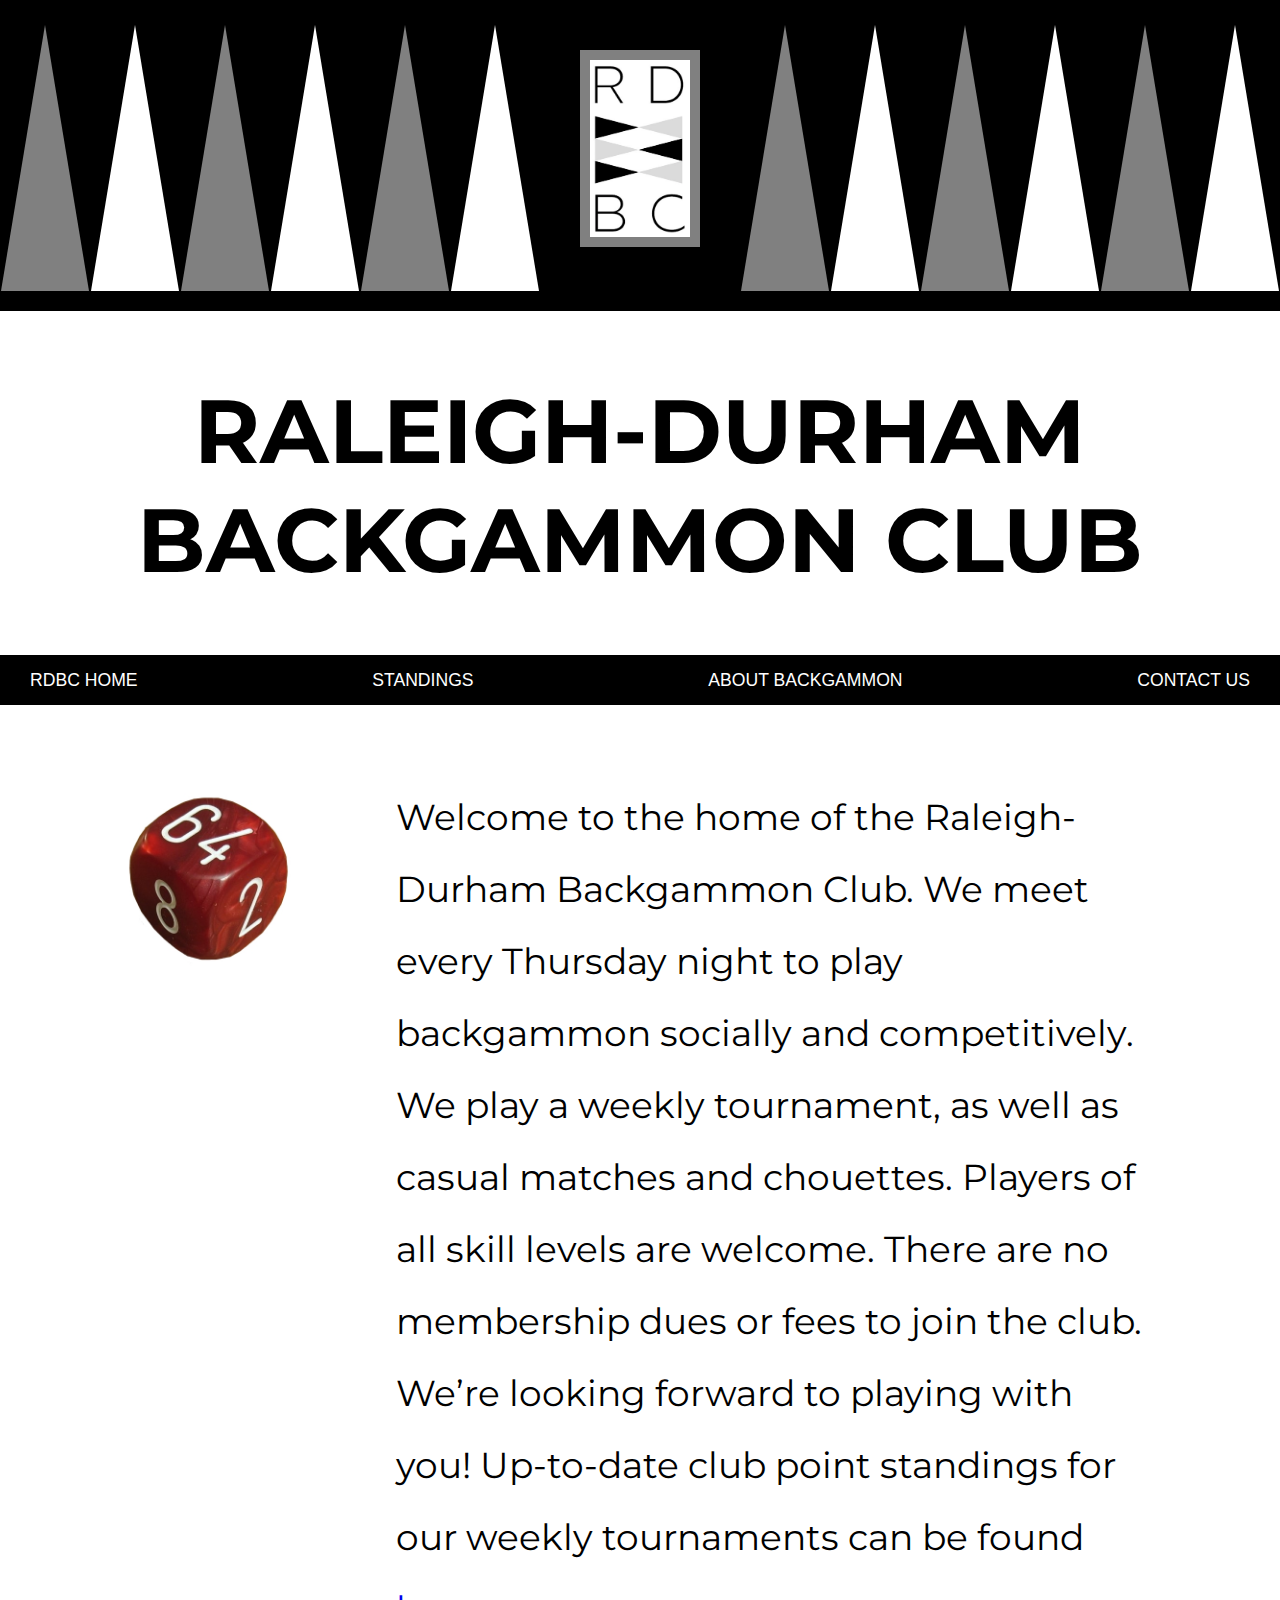
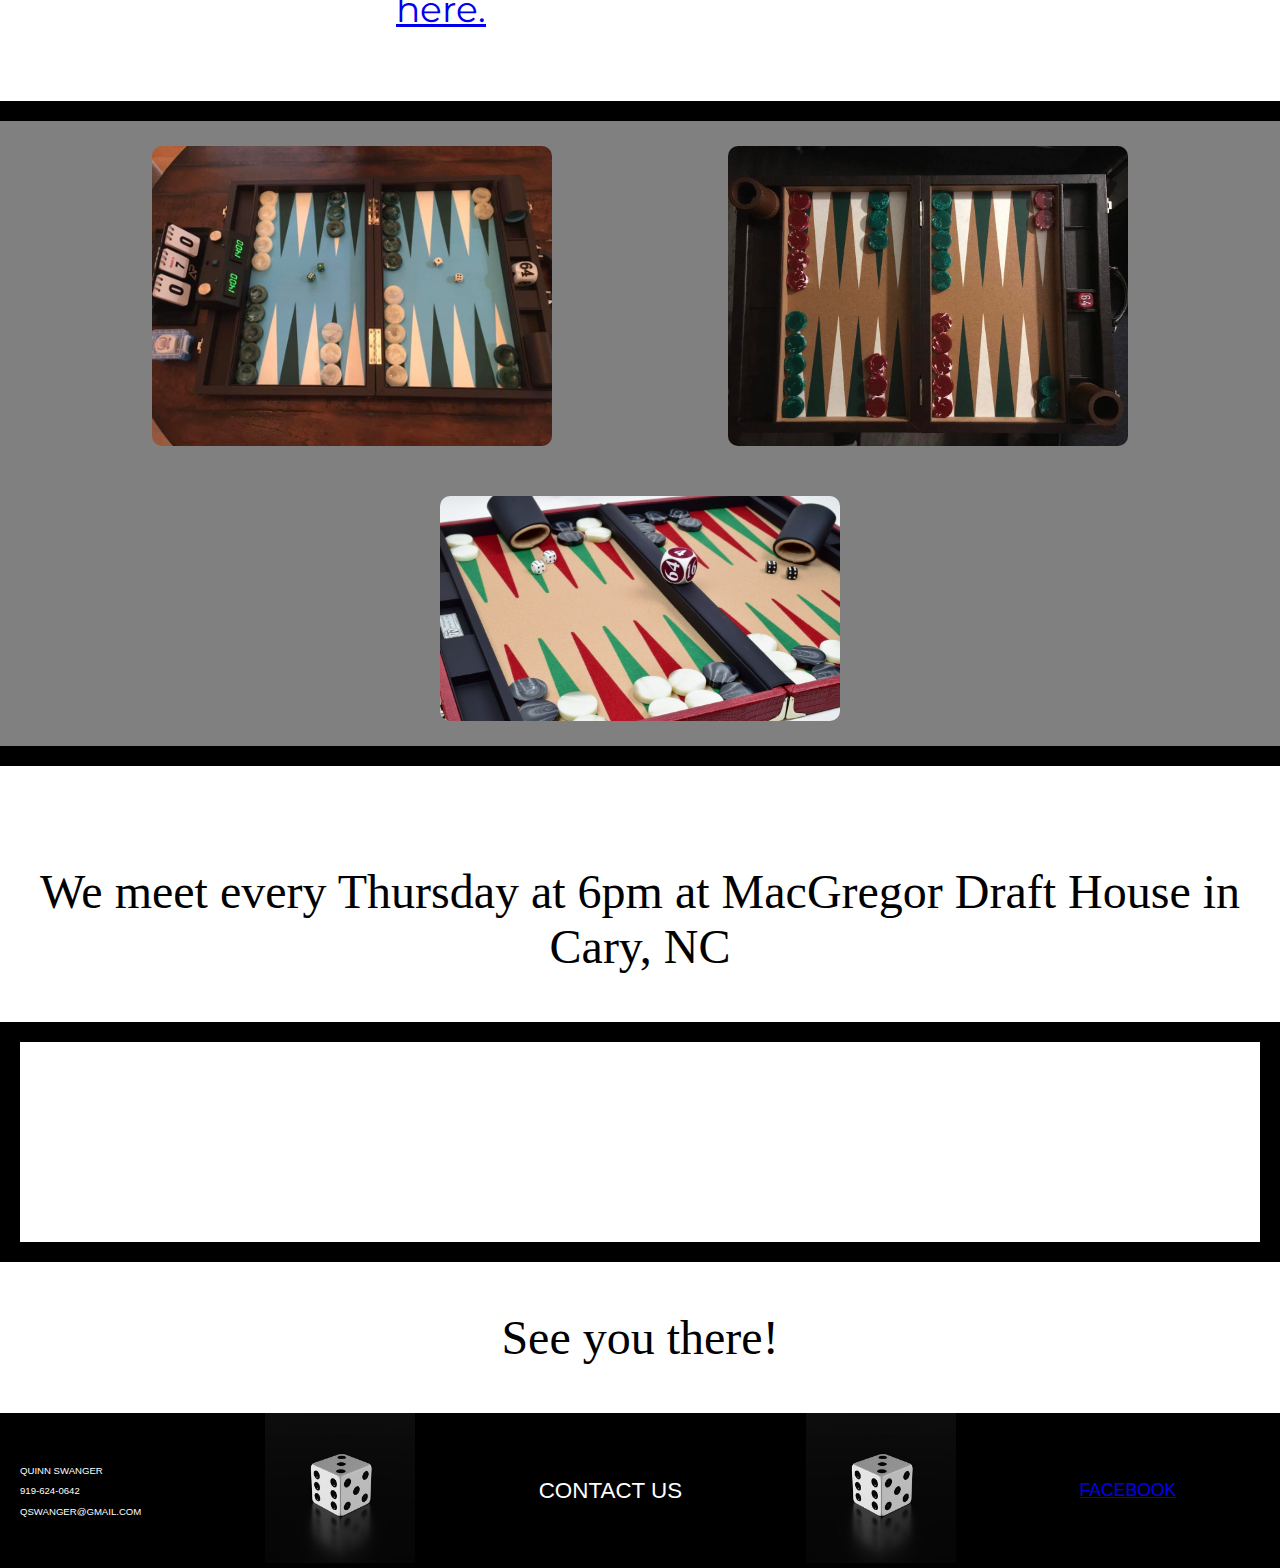
<file: index.html>
<!DOCTYPE html>
<html lang="en">
    <head>
        <title>Raleigh-Durham Backgammon Club</title>
        <link href="./styles.css" rel="stylesheet" type="text/css">
        <link rel="preconnect" href="https://fonts.googleapis.com">
        <link rel="preconnect" href="https://fonts.gstatic.com" crossorigin>
        <link href="https://fonts.googleapis.com/css2?family=Montserrat:wght@300;700&display=swap" rel="stylesheet">
        <link rel="icon" type="image/x-icon" href="./images/doublingcube.jpeg">
    </head>
    <body>
        <header>
            <div class="triangle triangle1">
                    <img src="./images/graytriangle.svg" alt="gray triangle" >
            </div>
            <div class="triangle wtriangle1">
                <img src="./images/whitetriangle.svg" alt="white triangle" >
            </div>
            <div class="triangle triangle2">
                <img src="./images/graytriangle.svg" alt="gray triangle" >
            </div>
            <div class="triangle wtriangle2">
                <img src="./images/whitetriangle.svg" alt="white triangle" >
            </div>
            <div class="triangle triangle3">
            <img src="./images/graytriangle.svg" alt="gray triangle" >
            </div>
            <div class="triangle wtriangle3">
                <img src="./images/whitetriangle.svg" alt="white triangle" >
            </div>
            <a class="logolink" href="./index.html">
                <img class="logo" src="./images/Logo.png" alt="Raleigh-Durham Backgammon Club logo" >
            </a>
            <div class="triangle triangle4">
                <img src="./images/graytriangle.svg" alt="gray triangle" >
            </div>
            <div class="triangle wtriangle4">
                <img src="./images/whitetriangle.svg" alt="white triangle" >
            </div>
            <div class="triangle triangle5">
                <img src="./images/graytriangle.svg" alt="gray triangle" >
            </div>
            <div class="triangle wtriangle5">
                <img src="./images/whitetriangle.svg" alt="white triangle" >
            </div>
            <div class="triangle triangle6">
                <img src="./images/graytriangle.svg" alt="gray triangle" >
            </div>
            <div class="triangle wtriangle6">
                <img src="./images/whitetriangle.svg" alt="white triangle" >
            </div>
        </header>
        <section class="title">
            <h1>Raleigh-Durham Backgammon Club</h1>
        </section>
        <section class="options">
            <div class="button button1">
                <a href="./index.html">RDBC Home</a>
            </div>
            <div class="button button2">
                <a href="https://docs.google.com/spreadsheets/d/1ndWIps442iWkI-ylXxl09KqJsaYdDgM8VWe2NruLmEw/edit?usp=sharing"  target="_blank">Standings</a>
            </div>
            <div class="button button3">
                <a href="./backgammon.html">About Backgammon</a>
            </div>
            <div class="button button4">
                <a href="./contact.html">Contact Us</a>
            </div>
        </section>
        <section class="paragraph">
            <img src="./images/doublingcube.jpeg" alt="doubling cube" >
            <p>     Welcome to the home of the Raleigh-Durham Backgammon Club. We meet every Thursday night to play backgammon socially and competitively. We play a weekly tournament, as well as casual matches and chouettes. Players of all skill levels are welcome. There are no membership dues or fees to join the club.

                We’re looking forward to playing with you!
                
                Up-to-date club point standings for our weekly tournaments can be found <span><a href="https://docs.google.com/spreadsheets/d/1ndWIps442iWkI-ylXxl09KqJsaYdDgM8VWe2NruLmEw/edit?usp=sharing" target="_blank">here.</a></span> </p>
        </section>
        <section class="images">
            <img src="./images/backgammonboard.jpeg" alt="backgammon board">
            <img src="./images/OBG.jpeg" alt="backgammon board" >
            <img src="./images/niceboard.jpeg" alt="backgammon board" >
        </section>
        <section class="map">
            <p>We meet every Thursday at 6pm at MacGregor Draft House in Cary, NC</p>
            <iframe width="100%" height="200" frameborder="0" scrolling="no" marginheight="0" marginwidth="0" src="https://maps.google.com/maps?width=100%25&amp;height=200&amp;hl=en&amp;q=107%20Edinburgh%20S%20Dr,%20Cary,%20NC%2027511+(MacGregor%20Draft%20House)&amp;t=&amp;z=13&amp;ie=UTF8&amp;iwloc=B&amp;output=embed"><a href="https://www.gps.ie/">gps vehicle tracker</a></iframe>
            <p>See you there!</p>
        </section>
        <footer>
            <div class="footer-container">
                <div class="footer-div contact">
                    <p>Quinn Swanger</p> 
                    <p>919-624-0642</p>
                    <p>qswanger@gmail.com</p>
                </div>
                <div class="footer-div">
                    <img class="dice" src="./images/dice.jpeg" alt="single white die" >
                </div>
                <div class="footer-div">
                    <p class="footer2">Contact us</p>
                </div>
                <div class="footer-div">
                    <img class="dice" src="./images/dice.jpeg" alt="single white die" >
                </div>
                <div class="footer-div">
                    <p class="footer3"><a href="https://www.facebook.com/groups/365944401859202">Facebook</a></p>
                </div>
            </div>
        </footer>
    </body>
</html>
</file>
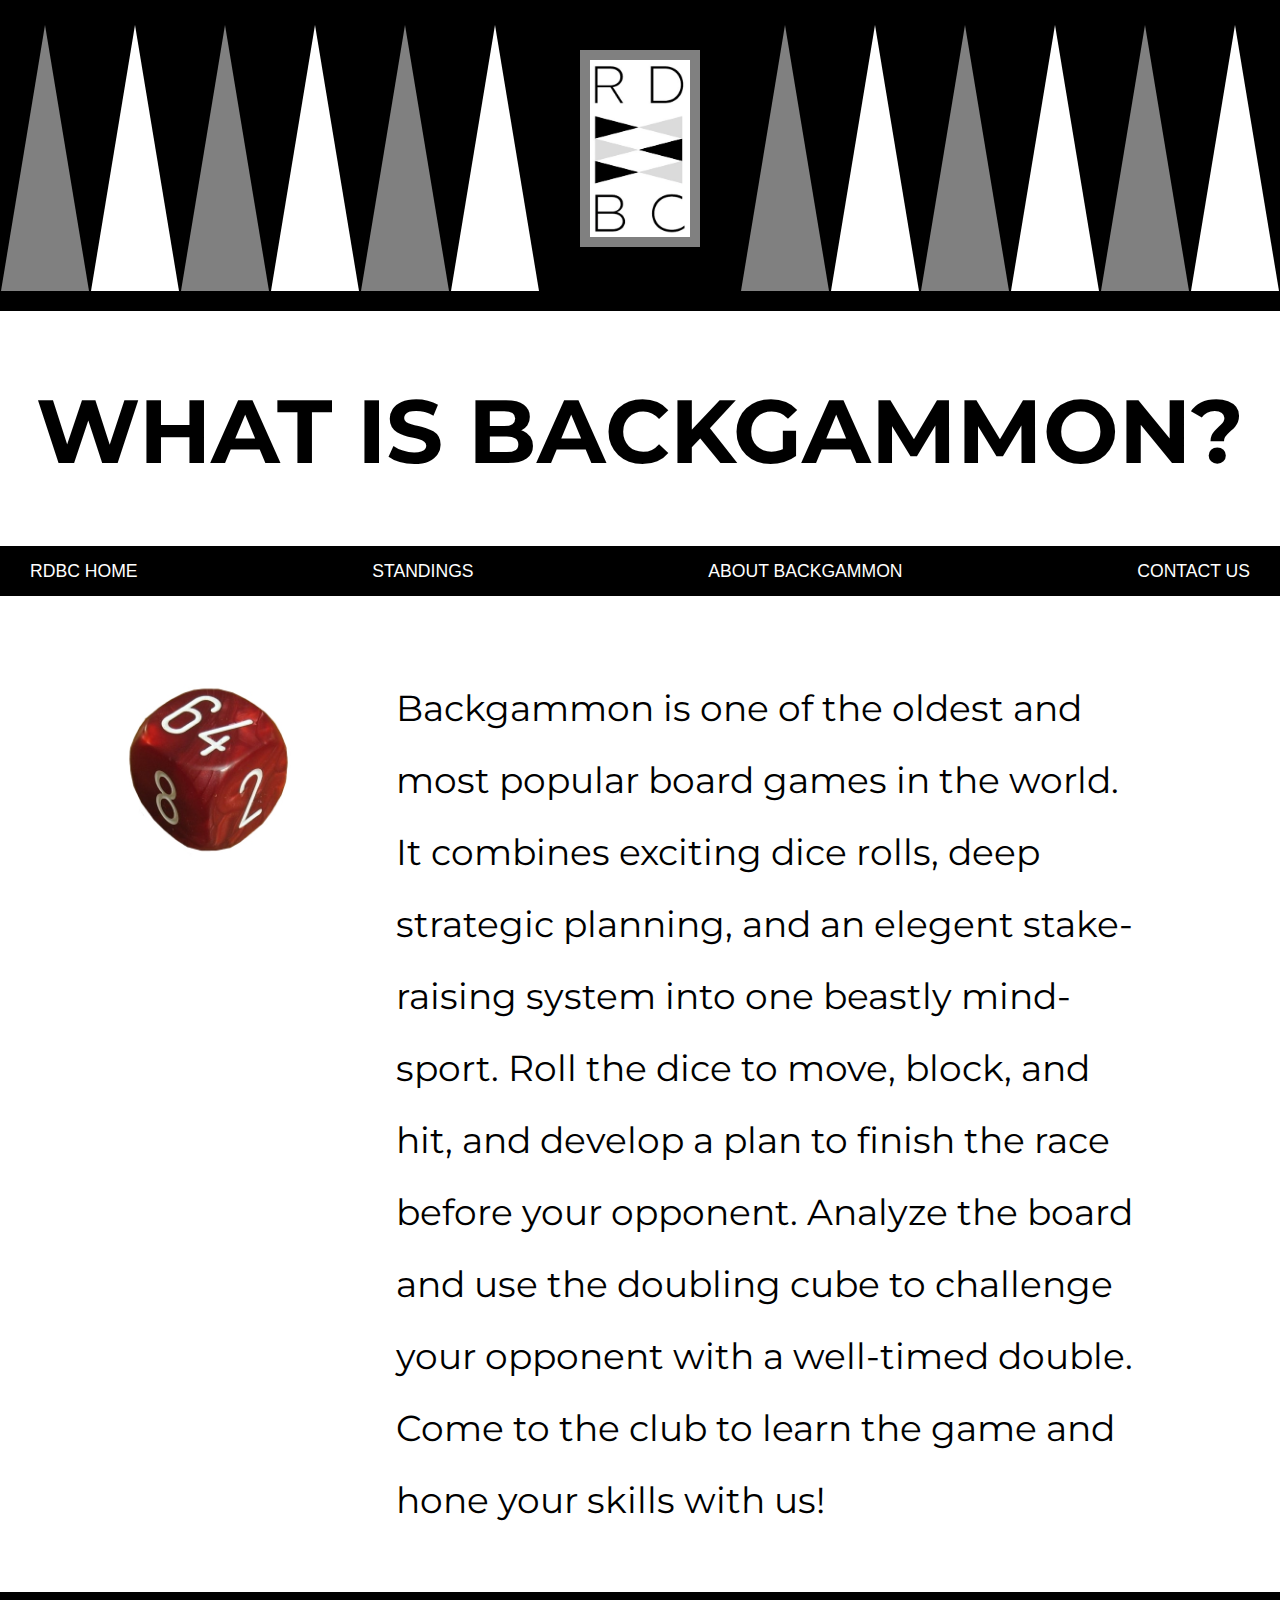
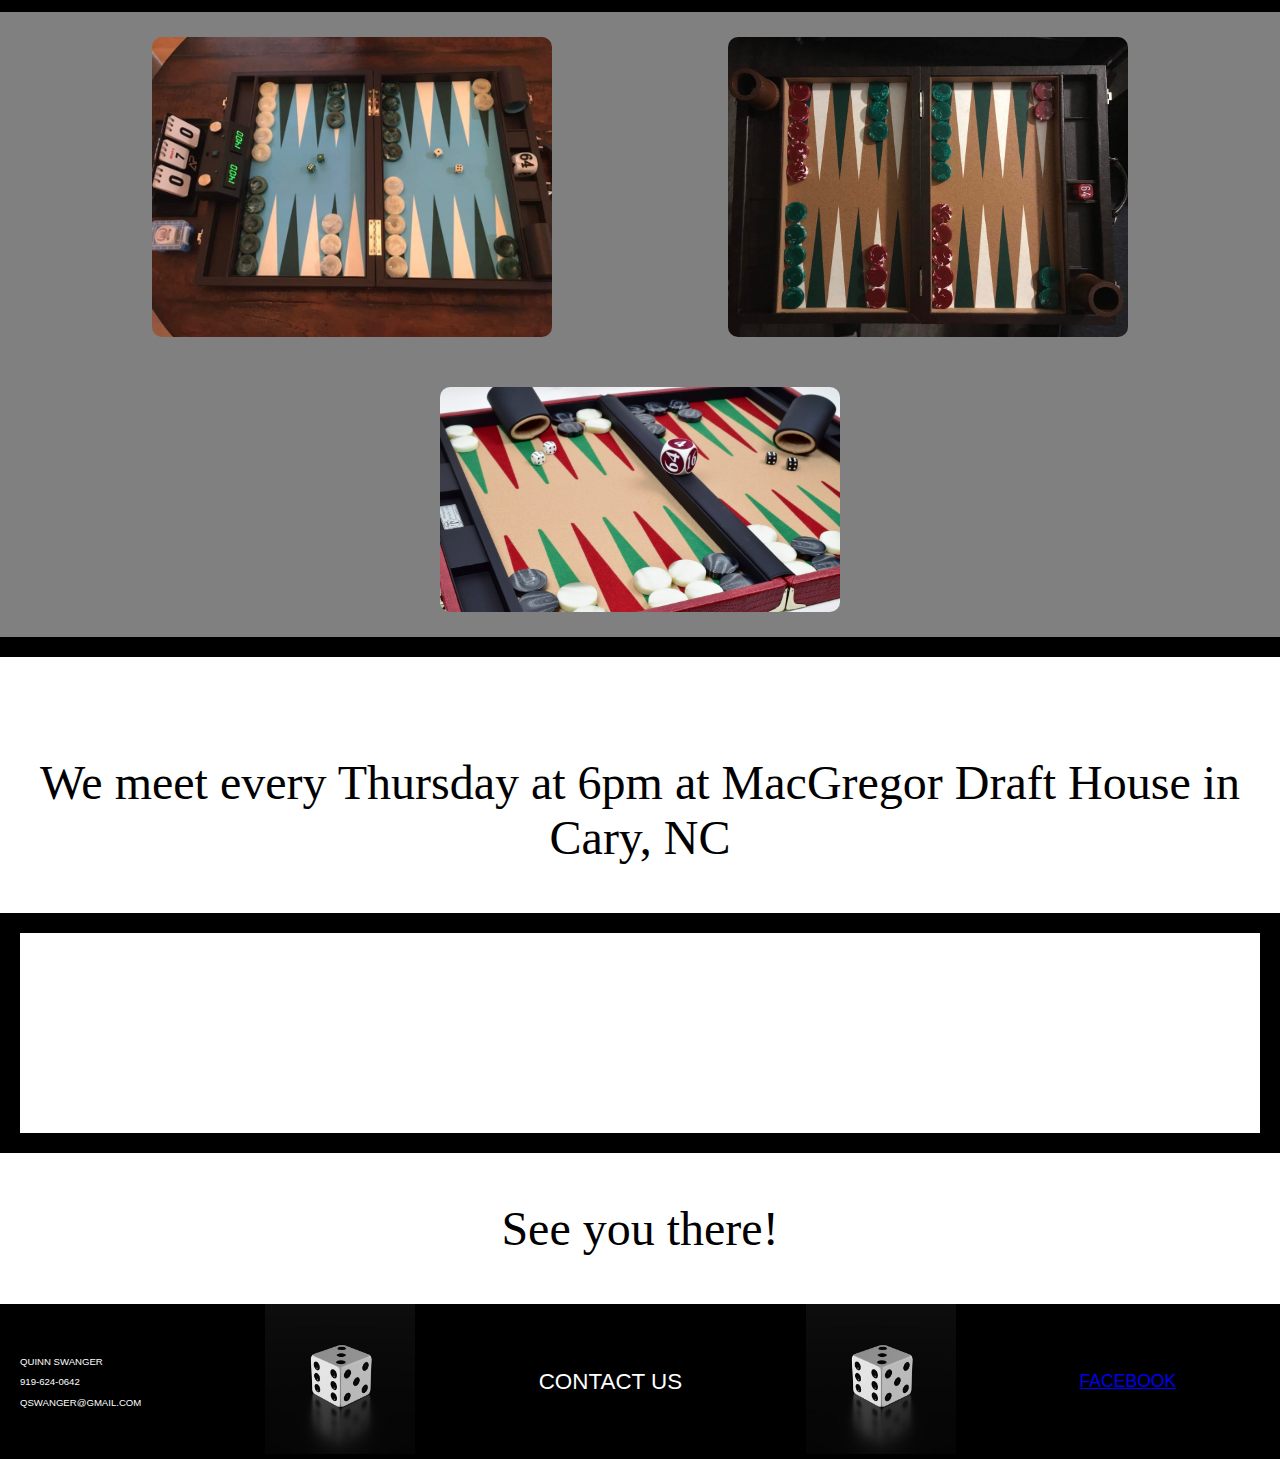
<file: backgammon.html>
<!DOCTYPE html>
<html lang="en">
    <head>
        <title>What is Backgammon?</title>
        <link href="./styles.css" rel="stylesheet" type="text/css">
        <link rel="preconnect" href="https://fonts.googleapis.com">
        <link rel="preconnect" href="https://fonts.gstatic.com" crossorigin>
        <link href="https://fonts.googleapis.com/css2?family=Montserrat:wght@300;700&display=swap" rel="stylesheet">
        <link rel="icon" type="image/x-icon" href="./images/doublingcube.jpeg">
    </head>
    <body>
        <header>
            <div class="triangle triangle1">
                    <img src="./images/graytriangle.svg" alt="gray triangle" >
            </div>
            <div class="triangle wtriangle1">
                <img src="./images/whitetriangle.svg" alt="white triangle" >
            </div>
            <div class="triangle triangle2">
                <img src="./images/graytriangle.svg" alt="gray triangle" >
            </div>
            <div class="triangle wtriangle2">
                <img src="./images/whitetriangle.svg" alt="white triangle" >
            </div>
            <div class="triangle triangle3">
            <img src="./images/graytriangle.svg" alt="gray triangle" >
            </div>
            <div class="triangle wtriangle3">
                <img src="./images/whitetriangle.svg" alt="white triangle" >
            </div>
            <a class="logolink" href="./index.html">
                <img class="logo" src="./images/Logo.png" alt="Raleigh-Durham Backgammon Club logo" >
            </a>
            <div class="triangle triangle4">
                <img src="./images/graytriangle.svg" alt="gray triangle" >
            </div>
            <div class="triangle wtriangle4">
                <img src="./images/whitetriangle.svg" alt="white triangle" >
            </div>
            <div class="triangle triangle5">
                <img src="./images/graytriangle.svg" alt="gray triangle" >
            </div>
            <div class="triangle wtriangle5">
                <img src="./images/whitetriangle.svg" alt="white triangle" >
            </div>
            <div class="triangle triangle6">
                <img src="./images/graytriangle.svg" alt="gray triangle" >
            </div>
            <div class="triangle wtriangle6">
                <img src="./images/whitetriangle.svg" alt="white triangle" >
            </div>
        </header>
        <section class="title">
            <h1>What is Backgammon?</h1>
        </section>
        <section class="options">
            <div class="button button1">
                <a href="./index.html">RDBC Home</a>
            </div>
            <div class="button button2">
                <a href="https://docs.google.com/spreadsheets/d/1ndWIps442iWkI-ylXxl09KqJsaYdDgM8VWe2NruLmEw/edit?usp=sharing"  target="_blank">Standings</a>
            </div>
            <div class="button button3">
                <a href="./backgammon.html">About Backgammon</a>
            </div>
            <div class="button button4">
                <a href="./contact.html">Contact Us</a>
            </div>
        </section>
        <section class="paragraph">
            <img src="./images/doublingcube.jpeg" alt="doubling cube" >
            <p>     Backgammon is one of the oldest and most popular board games in the world. It combines exciting dice rolls, deep strategic planning,
                and an elegent stake-raising system into one beastly mind-sport. Roll the dice to move, block, and hit, and develop a plan to finish the race before your opponent. 
                Analyze the board and use the doubling cube to challenge your opponent with a well-timed double. Come to the club to learn the game and hone your skills with us!</p>
        </section>
        <section class="images">
            <img src="./images/backgammonboard.jpeg" alt="backgammon board">
            <img src="./images/OBG.jpeg" alt="backgammon board" >
            <img src="./images/niceboard.jpeg" alt="backgammon board" >
        </section>
        <section class="map">
            <p>We meet every Thursday at 6pm at MacGregor Draft House in Cary, NC</p>
            <iframe width="100%" height="200" frameborder="0" scrolling="no" marginheight="0" marginwidth="0" src="https://maps.google.com/maps?width=100%25&amp;height=200&amp;hl=en&amp;q=107%20Edinburgh%20S%20Dr,%20Cary,%20NC%2027511+(MacGregor%20Draft%20House)&amp;t=&amp;z=13&amp;ie=UTF8&amp;iwloc=B&amp;output=embed"><a href="https://www.gps.ie/">gps vehicle tracker</a></iframe>
            <p>See you there!</p>
        </section>
        <footer>
            <div class="footer-container">
                <div class="footer-div contact">
                    <p>Quinn Swanger</p> 
                    <p>919-624-0642</p>
                    <p>qswanger@gmail.com</p>
                </div>
                <div class="footer-div">
                    <img class="dice" src="./images/dice.jpeg" alt="single white die" >
                </div>
                <div class="footer-div">
                    <p class="footer2">Contact us</p>
                </div>
                <div class="footer-div">
                    <img class="dice" src="./images/dice.jpeg" alt="single white die" >
                </div>
                <div class="footer-div">
                    <p class="footer3"><a href="https://www.facebook.com/groups/365944401859202">Facebook</a></p>
                </div>
            </div>
        </footer>
    </body>
</html>
</file>
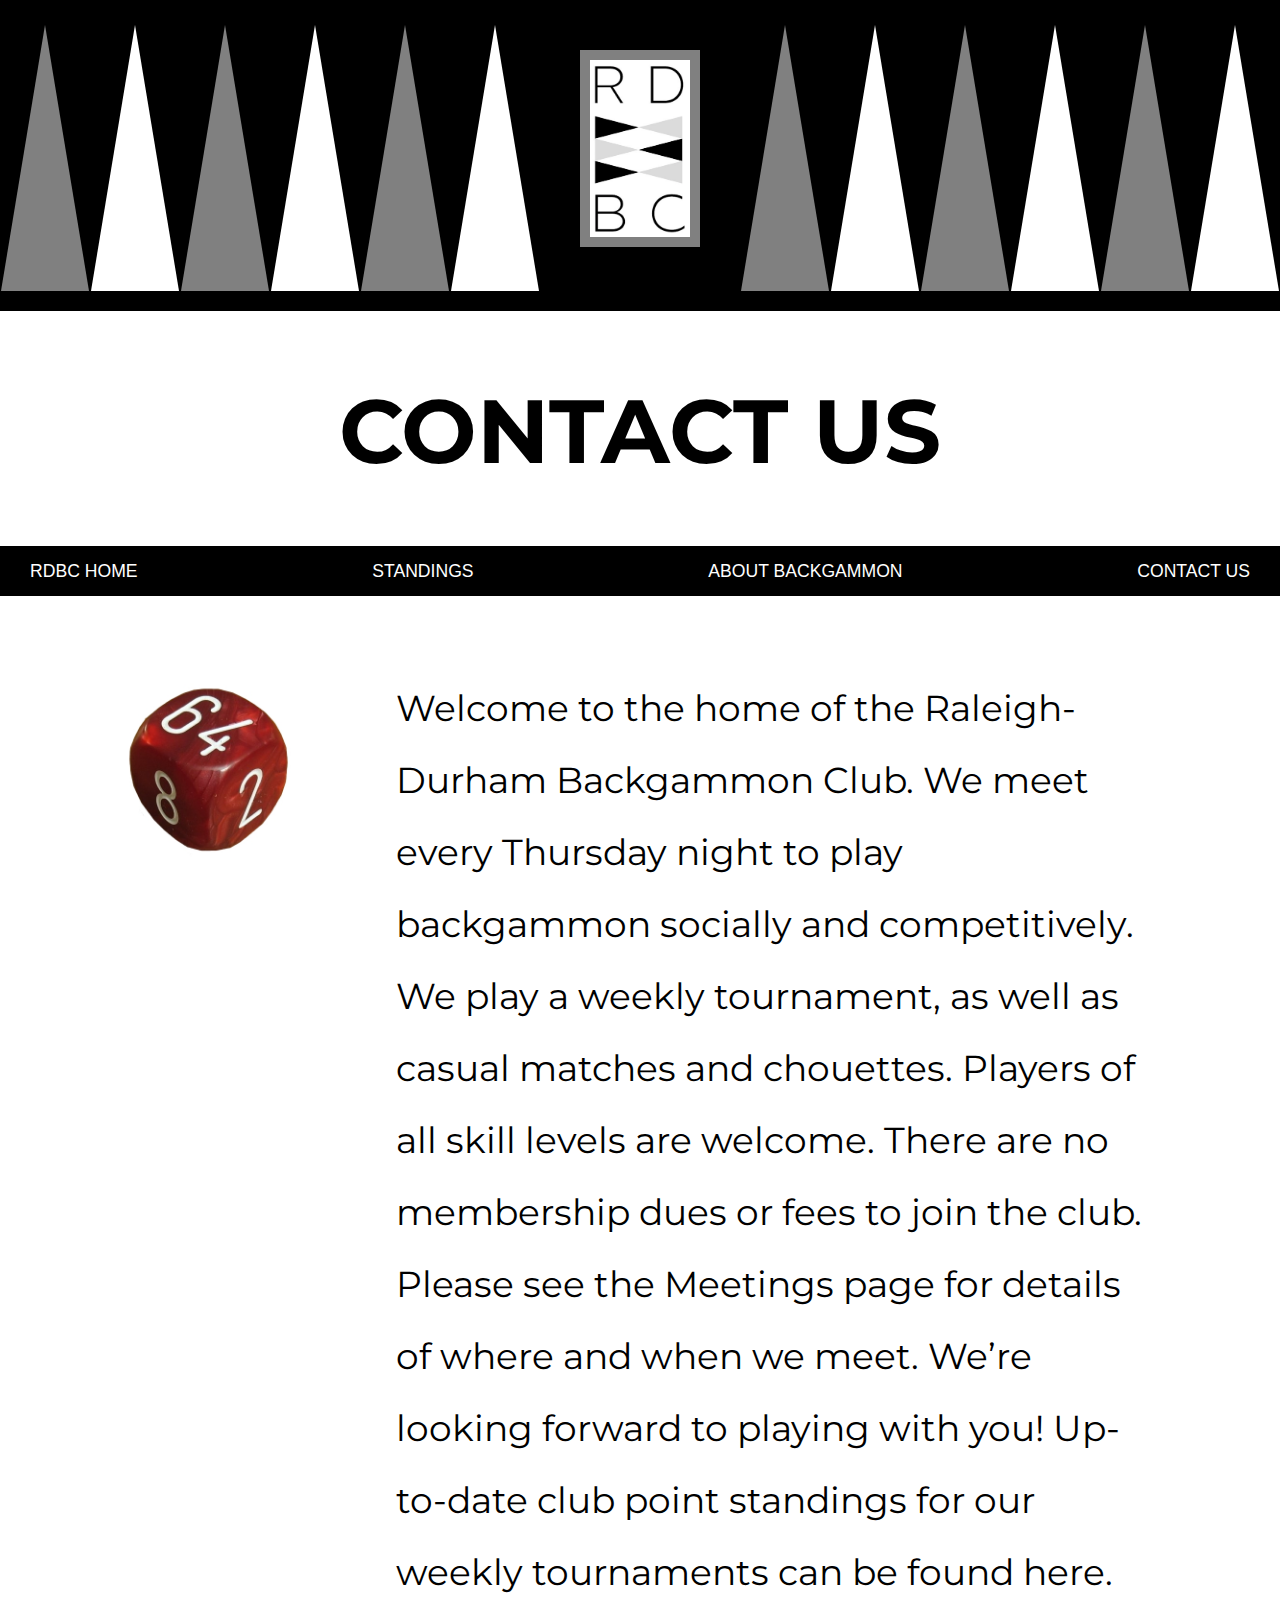
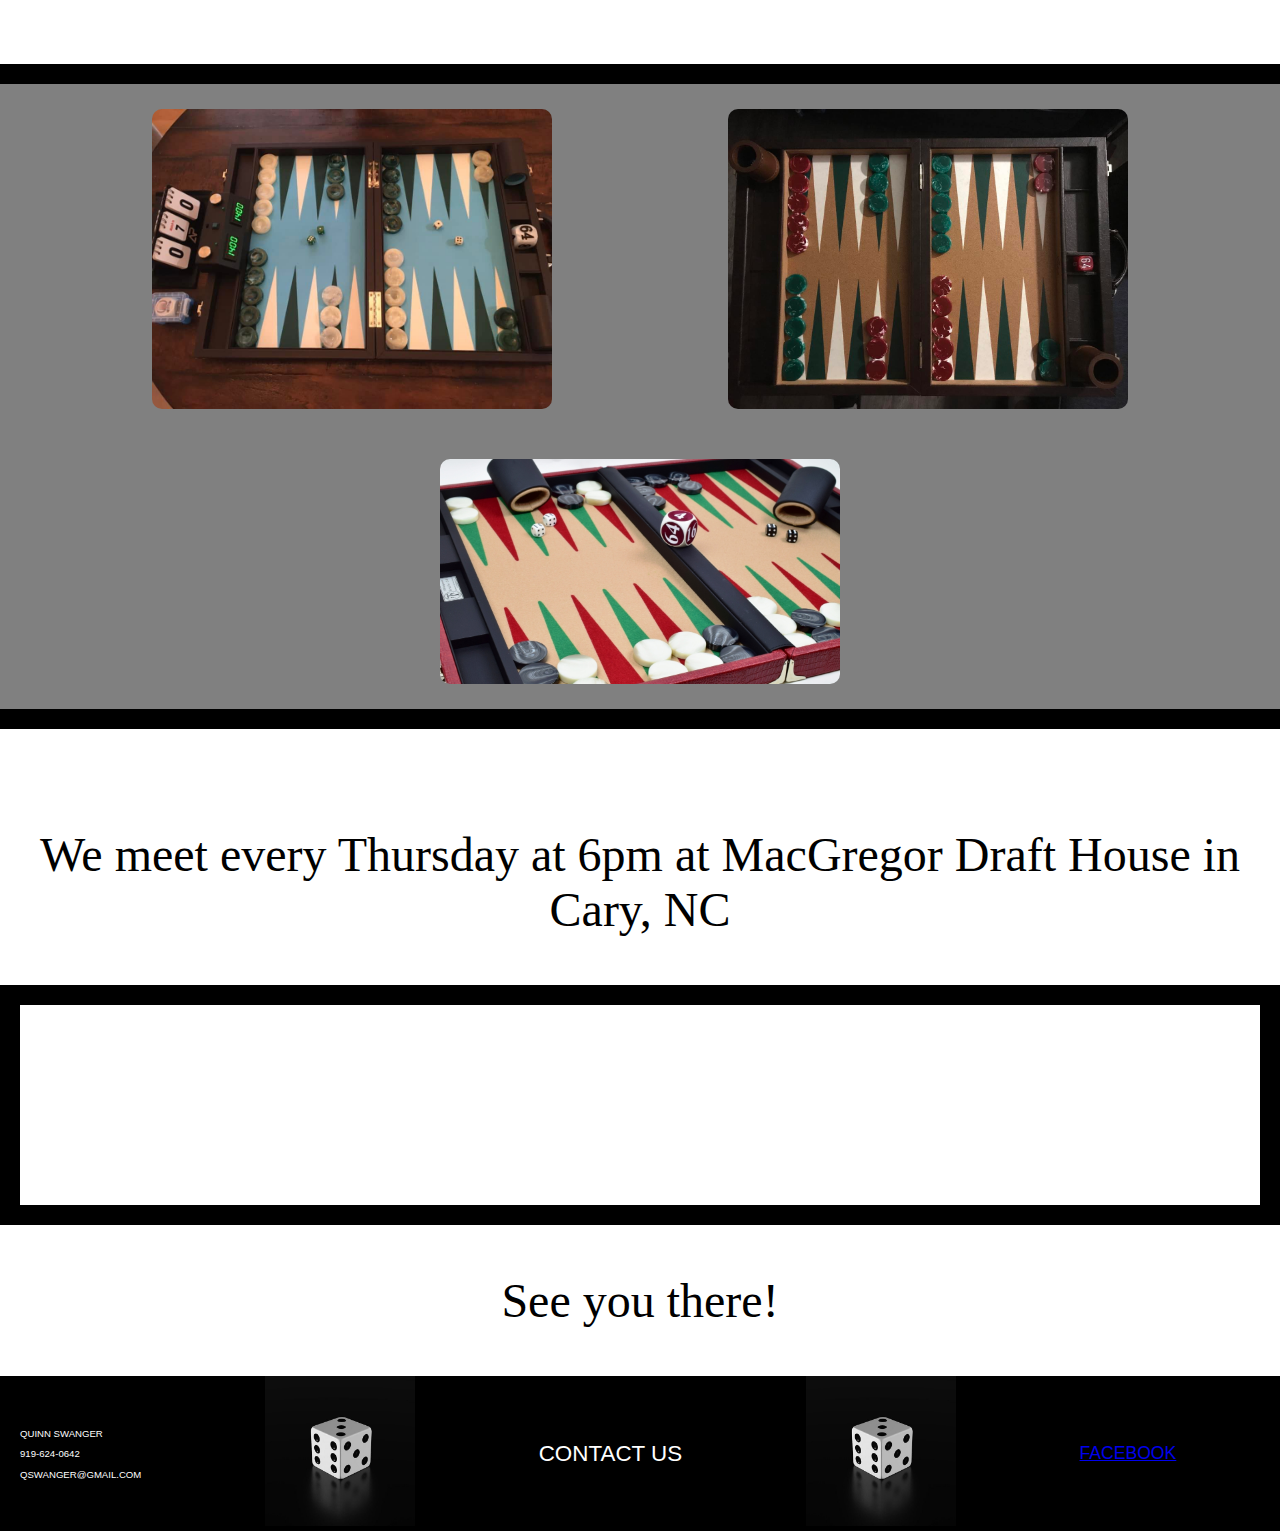
<file: contact.html>
<!DOCTYPE html>
<html lang="en">
    <head>
        <title>Contact Us</title>
        <link href="./styles.css" rel="stylesheet" type="text/css">
        <link rel="preconnect" href="https://fonts.googleapis.com">
        <link rel="preconnect" href="https://fonts.gstatic.com" crossorigin>
        <link href="https://fonts.googleapis.com/css2?family=Montserrat:wght@300;700&display=swap" rel="stylesheet">
        <link rel="icon" type="image/x-icon" href="./images/doublingcube.jpeg">
    </head>
    <body>
        <header>
            <div class="triangle triangle1">
                    <img src="./images/graytriangle.svg" alt="gray triangle" >
            </div>
            <div class="triangle wtriangle1">
                <img src="./images/whitetriangle.svg" alt="white triangle" >
            </div>
            <div class="triangle triangle2">
                <img src="./images/graytriangle.svg" alt="gray triangle" >
            </div>
            <div class="triangle wtriangle2">
                <img src="./images/whitetriangle.svg" alt="white triangle" >
            </div>
            <div class="triangle triangle3">
            <img src="./images/graytriangle.svg" alt="gray triangle" >
            </div>
            <div class="triangle wtriangle3">
                <img src="./images/whitetriangle.svg" alt="white triangle" >
            </div>
            <a class="logolink" href="./index.html">
                <img class="logo" src="./images/Logo.png" alt="Raleigh-Durham Backgammon Club logo" >
            </a>
            <div class="triangle triangle4">
                <img src="./images/graytriangle.svg" alt="gray triangle" >
            </div>
            <div class="triangle wtriangle4">
                <img src="./images/whitetriangle.svg" alt="white triangle" >
            </div>
            <div class="triangle triangle5">
                <img src="./images/graytriangle.svg" alt="gray triangle" >
            </div>
            <div class="triangle wtriangle5">
                <img src="./images/whitetriangle.svg" alt="white triangle" >
            </div>
            <div class="triangle triangle6">
                <img src="./images/graytriangle.svg" alt="gray triangle" >
            </div>
            <div class="triangle wtriangle6">
                <img src="./images/whitetriangle.svg" alt="white triangle" >
            </div>
        </header>
        <section class="title">
            <h1>Contact Us</h1>
        </section>
        <section class="options">
            <div class="button button1">
                <a href="./index.html">RDBC Home</a>
            </div>
            <div class="button button2">
                <a href="https://docs.google.com/spreadsheets/d/1ndWIps442iWkI-ylXxl09KqJsaYdDgM8VWe2NruLmEw/edit?usp=sharing"  target="_blank">Standings</a>
            </div>
            <div class="button button3">
                <a href="./backgammon.html">About Backgammon</a>
            </div>
            <div class="button button4">
                <a href="./contact.html">Contact Us</a>
            </div>
        </section>
        <section class="paragraph">
            <img src="./images/doublingcube.jpeg" alt="doubling cube" >
            <p>     Welcome to the home of the Raleigh-Durham Backgammon Club. We meet every Thursday night to play backgammon socially and competitively. We play a weekly tournament, as well as casual matches and chouettes. Players of all skill levels are welcome. There are no membership dues or fees to join the club.

                Please see the Meetings page for details of where and when we meet. We’re looking forward to playing with you!
                
                Up-to-date club point standings for our weekly tournaments can be found here. </p>
        </section>
        <section class="images">
            <img src="./images/backgammonboard.jpeg" alt="backgammon board">
            <img src="./images/OBG.jpeg" alt="backgammon board" >
            <img src="./images/niceboard.jpeg" alt="backgammon board" >
        </section>
        <section class="map">
            <p>We meet every Thursday at 6pm at MacGregor Draft House in Cary, NC</p>
            <iframe width="100%" height="200" frameborder="0" scrolling="no" marginheight="0" marginwidth="0" src="https://maps.google.com/maps?width=100%25&amp;height=200&amp;hl=en&amp;q=107%20Edinburgh%20S%20Dr,%20Cary,%20NC%2027511+(MacGregor%20Draft%20House)&amp;t=&amp;z=13&amp;ie=UTF8&amp;iwloc=B&amp;output=embed"><a href="https://www.gps.ie/">gps vehicle tracker</a></iframe>
            <p>See you there!</p>
        </section>
        <footer>
            <div class="footer-container">
                <div class="footer-div contact">
                    <p>Quinn Swanger</p> 
                    <p>919-624-0642</p>
                    <p>qswanger@gmail.com</p>
                </div>
                <div class="footer-div">
                    <img class="dice" src="./images/dice.jpeg" alt="single white die" >
                </div>
                <div class="footer-div">
                    <p class="footer2">Contact us</p>
                </div>
                <div class="footer-div">
                    <img class="dice" src="./images/dice.jpeg" alt="single white die" >
                </div>
                <div class="footer-div">
                    <p class="footer3"><a href="https://www.facebook.com/groups/365944401859202">Facebook</a></p>
                </div>
            </div>
        </footer>
    </body>
</html>
</file>
<file: styles.css>
/*
* {
    border: solid red 1px;
}
*/

body {
    margin: 0;
    padding: 0;
    position: relative;
    background-image: linear-gradient(to right white, #808080);
}

/*HEADER*/

header {
    background-color: black;
    display: flex;
    justify-content: space-evenly;
    padding-top: 10px;
}

.logo {
    max-width: 100px;
    height: auto;
    border: 10px #808080 solid;
    margin: 40px;
}

.logo:hover {
    border: gold 10px solid;
}

.logo:active {
    margin-top: 45px;
    margin-bottom: 35px;
}

.triangle {
    margin-top: 5px;
    text-align: center;
    padding-top: 10px;
    padding-bottom: 0;
}

.triangle img {
    height: 100%;
    width: 98%;
}

@media only screen and (max-width : 1000px) {
    .wtriangle2, .triangle3, .wtriangle3 {
        display: none;
    }
    .triangle4, .wtriangle4, .triangle5 {
        display: none;
    }
    .logo {
        max-width: 130px;
    }
    .triangle img { /*Attempt to fix iphone issue*/
        min-height: 318px;
    }
}

/*TITLE*/

.title {
    background-color: white;
    display: block;
    padding: 5px 1px 1px 1px;
    text-align: center;
    font-family: "montserrat", sans-serif;
    font-size: 2.80rem;
    text-transform: uppercase;
    border-top: 20px black solid;
    text-shadow: 1px 1px 1px white;
    font-weight: bold;
}

/*BUTTONS (might move)*/

.options {
    display: flex;
    background-color: black;
    justify-content: space-between;
    position: sticky;
    top: 0;
    height: 50px;
    width: 100%;
    align-items: center;
    z-index: 1;
}

.options a {
    text-decoration: none;
    color: white;
    font-family: Arial, Helvetica, sans-serif;
    text-transform: uppercase;
    margin: 0 30px;
    font-size: 1.1rem;
}

.options a:hover{
    color: gold;
}


/*PARAGRAPH*/

.paragraph {
    display: flex;
    justify-content: center;
    align-items: top;
    margin-top: 20px;
    flex-wrap: wrap;
    background-color: white;
}

.paragraph p {
    background-color: white;
    color: black;
    width: 750px;
    font-family: "montserrat";
    line-height: 2;
    font-size: 2.25rem;
    padding: 20px;
    margin-left: 40px;
}

.paragraph img {
    width: 15%;
    height: 15%;
    margin-top: 60px;
    margin-right: 30px;
}

/*IMAGES*/
.images {
    display: flex;
    justify-content: space-evenly;
    max-width: 100%;
    height: auto;
    flex-wrap: wrap;
    border-top: 20px black solid;
    border-bottom: 20px black solid;
    margin-bottom: 50px;
    background-color: #808080;
}

.images img {
    width: 400px;
    margin: 25px;
    border-radius: 10px;
}

/*MAP*/
.map {
    display: flex;
    justify-content: center;
    flex-wrap: wrap;
}

.map p {
    display: block;
    font-size: 3rem;
    text-align: center;
}

iframe {
        border: 20px black solid;
}

/*FOOTER*/
.footer-container {
    display: flex;
    justify-content: space-evenly;
    background-color: black;
    color: white;
    align-items: center;
    text-decoration: none;
    font-family: Arial, Helvetica, sans-serif;
    text-transform: uppercase;
    font-size: 1.1rem;
}

.footer-div {
    flex-grow: 1;
    flex-shrink: 2;
    margin: 0 20px;
}

.footer2 {
    font-size: 1.4rem;
}

.dice {
    max-height: 150px;
    width: auto;
}

.contact p {
    font-size: .6rem;
}
</file>
